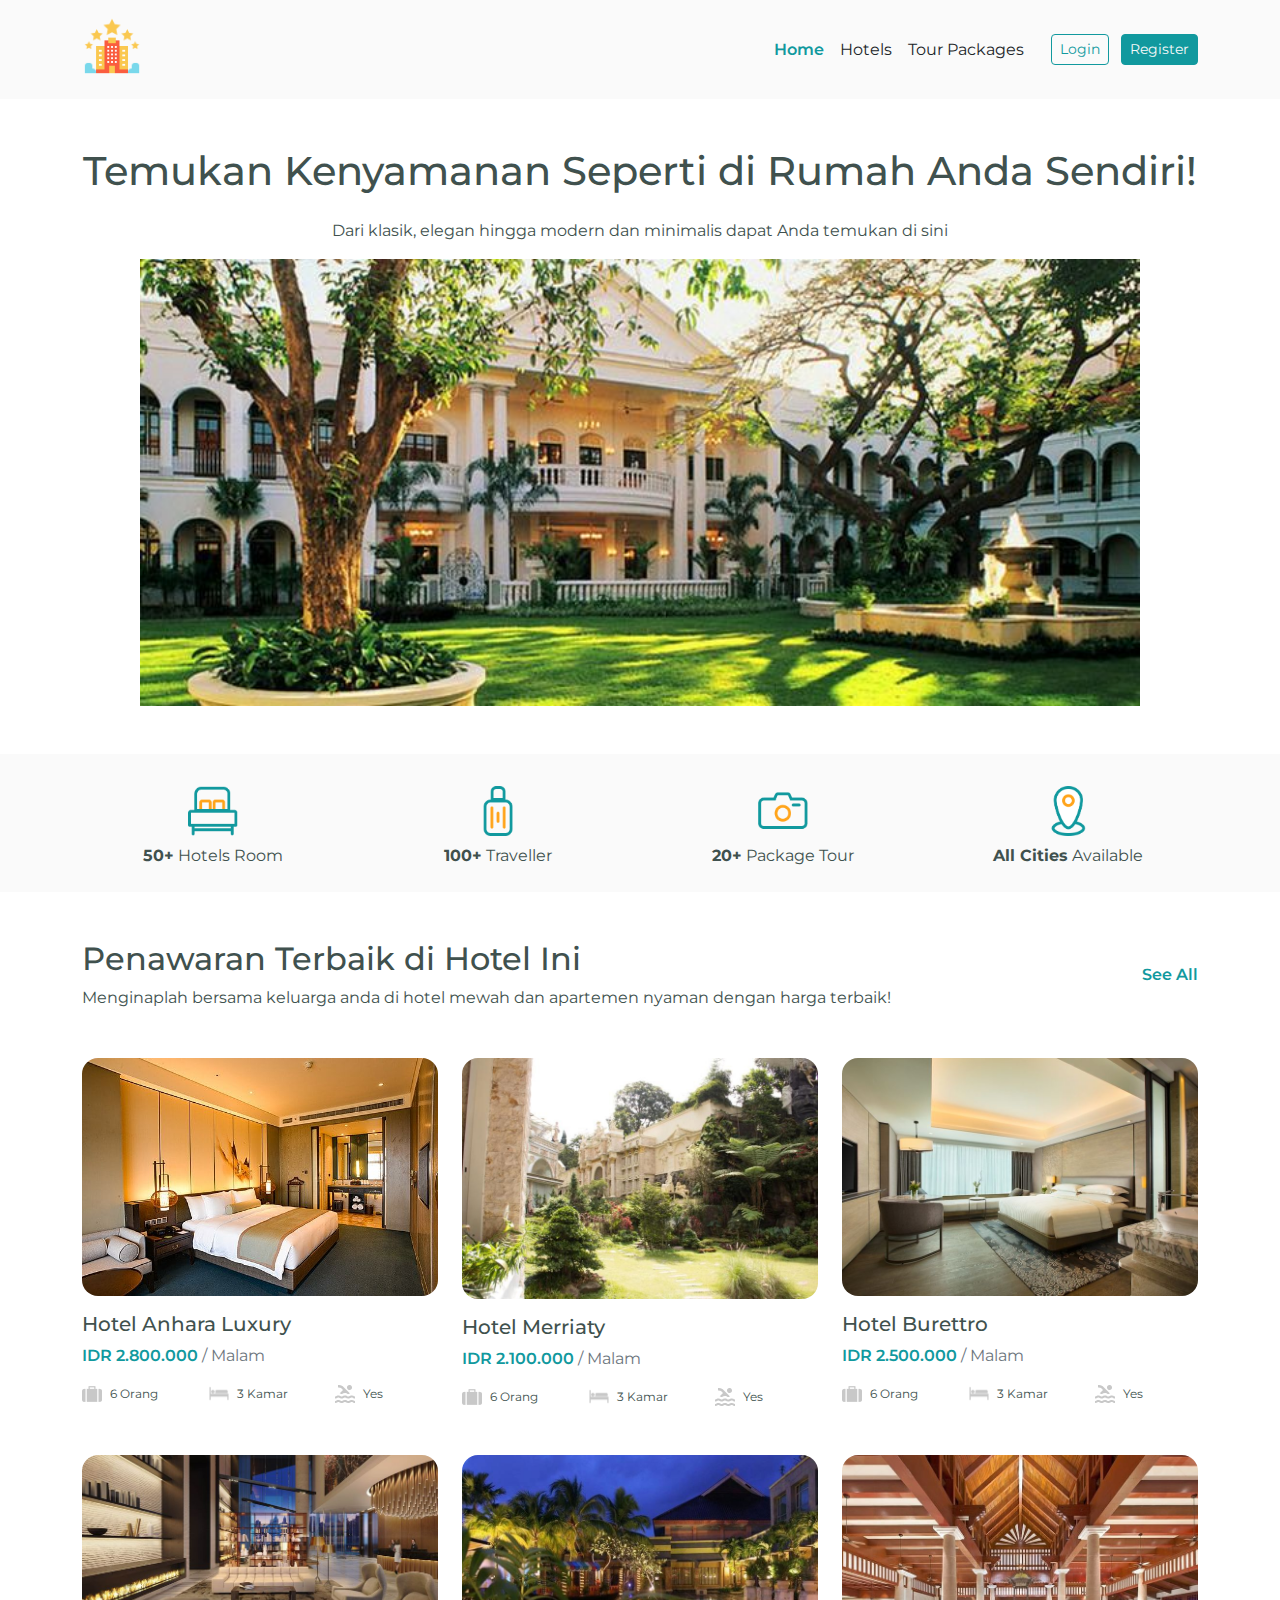
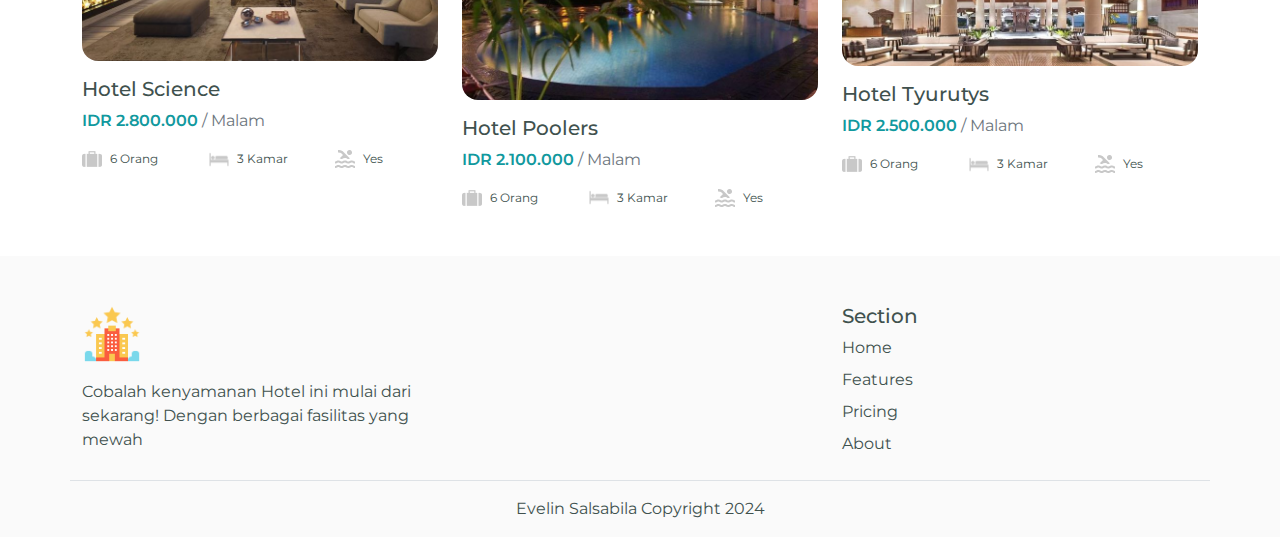
<file: vacation/index.html>
<!doctype html>
<html lang="en">
  <head>
    <meta charset="utf-8">
    <meta name="viewport" content="width=device-width, initial-scale=1">
    <title>Vacation | Home</title>
    <link href="https://cdn.jsdelivr.net/npm/bootstrap@5.3.3/dist/css/bootstrap.min.css" rel="stylesheet" integrity="sha384-QWTKZyjpPEjISv5WaRU9OFeRpok6YctnYmDr5pNlyT2bRjXh0JMhjY6hW+ALEwIH" crossorigin="anonymous">
    <link rel="stylesheet" href="assets/styles.css">
  </head>
  <body>
    <!-- Navbar Start-->
    <section class="bg-secondary-color">
      <div class="container">
        <header class="d-flex flex-wrap align-items-center justify-content-center justify-content-md-between py-3 mb-4">
            <div class="col-md-3 mb-2 mb-md-0">
              <a href="/" class="d-inline-flex link-body-emphasis text-decoration-none">
                <img src="assets/img/review.png" width="60px" alt="logo">
              </a>
            </div>
            <ul class="nav col-12 col-lg-7 col-md-auto mb-2 justify-content-center justify-content-md-end mb-md-0">
              <li><a href="#" class="nav-link px-2 fw-semibold primary-color">Home</a></li>
              <li><a href="#idr" class="nav-link px-2 text-dark">Hotels</a></li>
              <li><a href="#features" class="nav-link px-2 text-dark">Tour Packages</a></li>
            </ul>
            <div class="text-end">
              <button type="button" class="btn btn-sm btn-outline-primary me-2">Login</button>
              <button type="button" class="btn btn-sm btn-primary text-light">Register</button>
            </div>
        </header>
      </div>
    </section>
    <!-- Navbar End -->

    <!-- Hero Section Start -->
     <section class="hero-section">
      <div class="px-4 my-5 text-center">
        <h1 class="text-primary-cstm">Temukan Kenyamanan Seperti di Rumah Anda Sendiri!</h1>
        <div class="py-3">
          <span class="text-primary-cstm">Dari klasik, elegan hingga modern dan minimalis dapat Anda temukan di sini</span>
        </div>
        <img src="assets/img/6e20b2ab8b1e8fbd1e25e6d5fe7665d4.jpg" width="1000px" class="img-fluid" alt="hotel">
      </div>
     </section>
    <!-- Hero Section End -->

    <!-- Summary Start -->
     <section class="summary-start bg-secondary-color">
      <div class="container mb-5 py-4" id="features">
        <div class="row">
          <div class="col-6 col-lg-3 d-flex justify-content-center">
            <div class="d-flex flex-column">
              <div class="p-2 text-center">
                <img src="assets/img/ic_bedroom.png" alt="bed" height="50" width="50">
              </div>
              <span class="text-primary-cstm"><b>50+</b> Hotels Room</span>
            </div>
          </div>
          <div class="col-6 col-lg-3 d-flex justify-content-center">
            <div class="d-flex flex-column">
              <div class="p-2 text-center">
                <img src="assets/img/ic_traveler.png" alt="travel" height="50" width="50">
              </div>
              <span class="text-primary-cstm"><b>100+</b> Traveller</span>
            </div>
          </div>
          <div class="col-6 col-lg-3 d-flex justify-content-center">
            <div class="d-flex flex-column">
              <div class="p-2 text-center">
                <img src="assets/img/ic_treasure.png" alt="tour" height="50" width="50">
              </div>
              <span class="text-primary-cstm"><b>20+</b> Package Tour</span>
            </div>
          </div>
          <div class="col-6 col-lg-3 d-flex justify-content-center">
            <div class="d-flex flex-column">
              <div class="p-2 text-center">
                <img src="assets/img/ic_cities.png" alt="cities" height="50" width="50">
              </div>
              <span class="text-primary-cstm"><b>All Cities</b> Available</span>
            </div>
          </div>
        </div>
      </div>
     </section>
    <!-- Summary End -->

    <!-- Package Start -->
    <section class="package">
      <div class="container mb-5">
        <div class="row d-flex justify-content-center">
          <div class="col-12 col-lg-10">
            <h2 class="text-primary-cstm" id="idr">Penawaran Terbaik di Hotel Ini</h2>
            <span class="text-primary-cstm">Menginaplah bersama keluarga anda di hotel mewah dan apartemen nyaman dengan harga terbaik!</span>
          </div>
          <div class="d-none col-2 d-lg-flex align-items-center justify-content-end">
            <a href="#" class="nav-link fs-6 fw-semibold primary-color">See All</a>
          </div>
          <div class="col-12 col-md-6 col-lg-4 mt-5">
            <div class="card border-0">
              <img src="assets/img/04d2d249-3cb1-44af-a3a3-5c81053828f7.jpg" class="card-img-top rounded-4" alt="villa1">
                <h5 class="card-title text-primary-cstm mt-3">Hotel Anhara Luxury</h5>
                <p class="card-tex primary-color fw-semibold">IDR 2.800.000 <span class="text-secondary"> / Malam</span></p>
                <div class="row">
                  <div class="col-4 d-flex align-items-center">
                    <img src="assets/img/ic_bag.png" class="img-fluid me-2" alt="ic bag" width="20" height="20">
                    <span class="text-primary-cstm cstm-font-size">6 Orang</span>
                  </div>
                  <div class="col-4 d-flex align-items-center">
                    <img src="assets/img/ic_bed.png" class="img-fluid me-2" alt="ic bed" width="20" height="20">
                    <span class="text-primary-cstm cstm-font-size">3 Kamar</span>
                  </div>
                  <div class="col-4 d-flex align-items-center">
                    <img src="assets/img/ic_swim.png" class="img-fluid me-2" alt="ic swim" width="20" height="20">
                    <span class="text-primary-cstm cstm-font-size">Yes</span>
                  </div>
                </div>
            </div>
          </div>
          <div class="col-12 col-md-6 col-lg-4 mt-5">
            <div class="card border-0">
              <img src="assets/img/lembang.jpg" class="card-img-top rounded-4" alt="villa1">
                <h5 class="card-title text-primary-cstm mt-3">Hotel Merriaty</h5>
                <p class="card-tex primary-color fw-semibold">IDR 2.100.000 <span class="text-secondary"> / Malam</span></p>
                <div class="row">
                  <div class="col-4 d-flex align-items-center">
                    <img src="assets/img/ic_bag.png" class="img-fluid me-2" alt="ic bag" width="20" height="20">
                    <span class="text-primary-cstm cstm-font-size">6 Orang</span>
                  </div>
                  <div class="col-4 d-flex align-items-center">
                    <img src="assets/img/ic_bed.png" class="img-fluid me-2" alt="ic bed" width="20" height="20">
                    <span class="text-primary-cstm cstm-font-size">3 Kamar</span>
                  </div>
                  <div class="col-4 d-flex align-items-center">
                    <img src="assets/img/ic_swim.png" class="img-fluid me-2" alt="ic swim" width="20" height="20">
                    <span class="text-primary-cstm cstm-font-size">Yes</span>
                  </div>
                </div>
            </div>
          </div>
          <div class="col-12 col-md-6 col-lg-4 mt-5">
            <div class="card border-0">
              <img src="assets/img/yogyakarta.jpg" class="card-img-top rounded-4" alt="villa1">
                <h5 class="card-title text-primary-cstm mt-3">Hotel Burettro</h5>
                <p class="card-tex primary-color fw-semibold">IDR 2.500.000 <span class="text-secondary"> / Malam</span></p>
                <div class="row">
                  <div class="col-4 d-flex align-items-center">
                    <img src="assets/img/ic_bag.png" class="img-fluid me-2" alt="ic bag" width="20" height="20">
                    <span class="text-primary-cstm cstm-font-size">6 Orang</span>
                  </div>
                  <div class="col-4 d-flex align-items-center">
                    <img src="assets/img/ic_bed.png" class="img-fluid me-2" alt="ic bed" width="20" height="20">
                    <span class="text-primary-cstm cstm-font-size">3 Kamar</span>
                  </div>
                  <div class="col-4 d-flex align-items-center">
                    <img src="assets/img/ic_swim.png" class="img-fluid me-2" alt="ic swim" width="20" height="20">
                    <span class="text-primary-cstm cstm-font-size">Yes</span>
                  </div>
                </div>
            </div>
          </div>
          <div class="col-12 col-md-6 col-lg-4 mt-5">
            <div class="card border-0">
              <img src="assets/img/cb46dbf5-f190-488f-bc48-0dcddec0faca.jpg" class="card-img-top rounded-4" alt="villa1">
                <h5 class="card-title text-primary-cstm mt-3">Hotel Science</h5>
                <p class="card-tex primary-color fw-semibold">IDR 2.800.000 <span class="text-secondary"> / Malam</span></p>
                <div class="row">
                  <div class="col-4 d-flex align-items-center">
                    <img src="assets/img/ic_bag.png" class="img-fluid me-2" alt="ic bag" width="20" height="20">
                    <span class="text-primary-cstm cstm-font-size">6 Orang</span>
                  </div>
                  <div class="col-4 d-flex align-items-center">
                    <img src="assets/img/ic_bed.png" class="img-fluid me-2" alt="ic bed" width="20" height="20">
                    <span class="text-primary-cstm cstm-font-size">3 Kamar</span>
                  </div>
                  <div class="col-4 d-flex align-items-center">
                    <img src="assets/img/ic_swim.png" class="img-fluid me-2" alt="ic swim" width="20" height="20">
                    <span class="text-primary-cstm cstm-font-size">Yes</span>
                  </div>
                </div>
            </div>
          </div>
          <div class="col-12 col-md-6 col-lg-4 mt-5">
            <div class="card border-0">
              <img src="assets/img/pekanbaru.jpg" class="card-img-top rounded-4" alt="villa1">
                <h5 class="card-title text-primary-cstm mt-3">Hotel Poolers</h5>
                <p class="card-tex primary-color fw-semibold">IDR 2.100.000 <span class="text-secondary"> / Malam</span></p>
                <div class="row">
                  <div class="col-4 d-flex align-items-center">
                    <img src="assets/img/ic_bag.png" class="img-fluid me-2" alt="ic bag" width="20" height="20">
                    <span class="text-primary-cstm cstm-font-size">6 Orang</span>
                  </div>
                  <div class="col-4 d-flex align-items-center">
                    <img src="assets/img/ic_bed.png" class="img-fluid me-2" alt="ic bed" width="20" height="20">
                    <span class="text-primary-cstm cstm-font-size">3 Kamar</span>
                  </div>
                  <div class="col-4 d-flex align-items-center">
                    <img src="assets/img/ic_swim.png" class="img-fluid me-2" alt="ic swim" width="20" height="20">
                    <span class="text-primary-cstm cstm-font-size">Yes</span>
                  </div>
                </div>
            </div>
          </div>
          <div class="col-12 col-md-6 col-lg-4 mt-5">
            <div class="card border-0">
              <img src="assets/img/andaman.jpg" class="card-img-top rounded-4" alt="villa1">
                <h5 class="card-title text-primary-cstm mt-3">Hotel Tyurutys </h5>
                <p class="card-tex primary-color fw-semibold">IDR 2.500.000 <span class="text-secondary"> / Malam</span></p>
                <div class="row">
                  <div class="col-4 d-flex align-items-center">
                    <img src="assets/img/ic_bag.png" class="img-fluid me-2" alt="ic bag" width="20" height="20">
                    <span class="text-primary-cstm cstm-font-size">6 Orang</span>
                  </div>
                  <div class="col-4 d-flex align-items-center">
                    <img src="assets/img/ic_bed.png" class="img-fluid me-2" alt="ic bed" width="20" height="20">
                    <span class="text-primary-cstm cstm-font-size">3 Kamar</span>
                  </div>
                  <div class="col-4 d-flex align-items-center">
                    <img src="assets/img/ic_swim.png" class="img-fluid me-2" alt="ic swim" width="20" height="20">
                    <span class="text-primary-cstm cstm-font-size">Yes</span>
                  </div>
                </div>
            </div>
          </div>
        </div>
      </div>
    </section>
    <!-- Package End -->

    <!-- Footer Start -->
    <section class="footer bg-secondary-color">
      <div class="container">
        <footer class="row pt-5 mt-5">
          <div class="col mb-3">
            <a href="/" class="d-flex align-items-center mb-3 link-body-emphasis text-decoration-none">
              <img src="assets/img/review.png" width="60px" alt="logo">
            </a>
            <span class="text-primary-cstm">Cobalah kenyamanan Hotel ini mulai dari sekarang! Dengan berbagai fasilitas yang mewah</span>
          </div>
      
          <div class="col mb-3">
      
          </div>
      
          <div class="col mb-3 text-primary-cstm">
            <h5>Section</h5>
            <ul class="nav flex-column">
              <li class="nav-item mb-2"><a href="#" class="nav-link p-0 text-primary-cstm">Home</a></li>
              <li class="nav-item mb-2"><a href="#features" class="nav-link p-0 text-primary-cstm">Features</a></li>
              <li class="nav-item mb-2"><a href="#idr" class="nav-link p-0 text-primary-cstm">Pricing</a></li>
              <li class="nav-item mb-2"><a href="#" class="nav-link p-0 text-primary-cstm">About</a></li>
            </ul>
          </div>
          <div class="border-top">
          </div>
          <p class="text-primary-cstm text-center mt-3">Evelin Salsabila Copyright 2024</p> 
        </footer>
      </div>
    </section>
   <!-- Footer End -->

    <script src="https://cdn.jsdelivr.net/npm/bootstrap@5.3.3/dist/js/bootstrap.bundle.min.js" integrity="sha384-YvpcrYf0tY3lHB60NNkmXc5s9fDVZLESaAA55NDzOxhy9GkcIdslK1eN7N6jIeHz" crossorigin="anonymous"></script>
  </body>
</html>
</file>
<file: vacation/assets/styles.css>
@import url('https://fonts.googleapis.com/css2?family=Montserrat:ital,wght@0,100..900;1,100..900&family=Poppins:ital,wght@0,100;0,200;0,300;0,400;0,500;0,600;0,700;0,800;0,900;1,100;1,200;1,300;1,400;1,500;1,600;1,700;1,800;1,900&display=swap');

@import url("https://cdn.jsdelivr.net/npm/bootstrap-icons@1.11.3/font/bootstrap-icons.min.css");

* {
    font-family: "Montserrat", sans-serif;
    font-optical-sizing: auto;
    font-weight: 400;
    font-style: normal;
}

/* Styling Per Buttonan Start */
.primary-color {
    color: #11999E;
}

.btn-primary {
    background-color: #11999E;
    border: 1px solid #11999E;
}

.btn-primary:hover {
    background-color: #0C7B7D;
    border: 1px solid #0C7B7D;
}

.btn-outline-primary {
    border: 1px solid #11999E;
    color: #11999E;
}

.btn-outline-primary:hover {
    border: 1px solid #0C7B7D;
    color: #fff;
    background-color: #0C7B7D;
}
/* Styling Per Buttonan End */

.text-primary {
    color: #11999E;
}

.bg-secondary-color {
    background-color: #FAFAFA;
}

.text-primary-cstm {
    color: #40514E;
}

.cstm-font-size {
    font-size: 12px;
}
</file>
